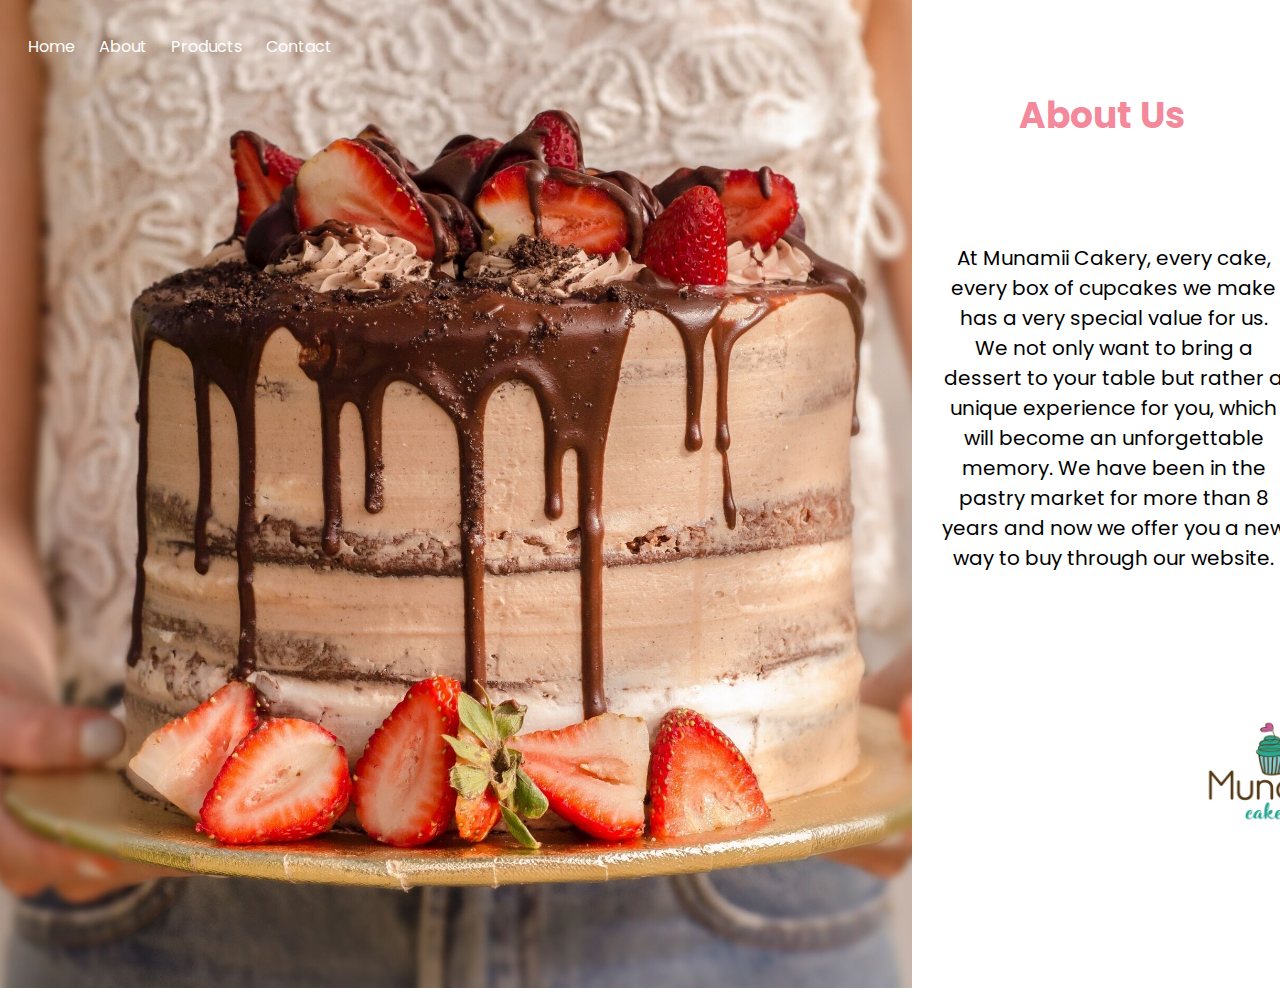
<file: about.html>
<!DOCTYPE html>
<html lang="en">
<head>
    <link href="https://fonts.googleapis.com/css2?family=Poppins&display=swap" rel="stylesheet">
    <link rel="stylesheet" href="munamii.css">
    <title>Munamii Cakery</title>

</head>
<body>
    <div class="flex-container">
        <div class="left">
            <nav>
                <ul class="menu">
                    <li><a href="index.html">Home</a></li>
                    <li><a href="about.html">About</a></li>
                    <li class="products">
                        <a href="products.html">Products</a>
                        <ul class="sub-menu">
                            <li><a href="cupcakes.html">Cupcakes</a></li>
                            <li><a href="weddingcakes.html">Wedding Cakes</a></li>
                        </ul>
                    </li>
                    <li><a href="contact.html">Contact</a></li>
                </ul>
            </nav>
            
        </div>
        <div class="right">        
            <h1 class="about-us">About Us</h1>
            <p class="about-p">
              At Munamii Cakery, every cake, every box of cupcakes we make has a very special value for us. We not only want to bring a dessert to your table but rather a unique experience for you, which will become an unforgettable memory. We have been in the pastry market for more than 8 years and now we offer you a new way to buy through our website.
            </p>
                <img src="Bild2.jpg" alt="" class="styled-image-about">
            </a>
        </div>
    </div>
     
        <footer>
        
    </footer>

</body>
</html>
</file>
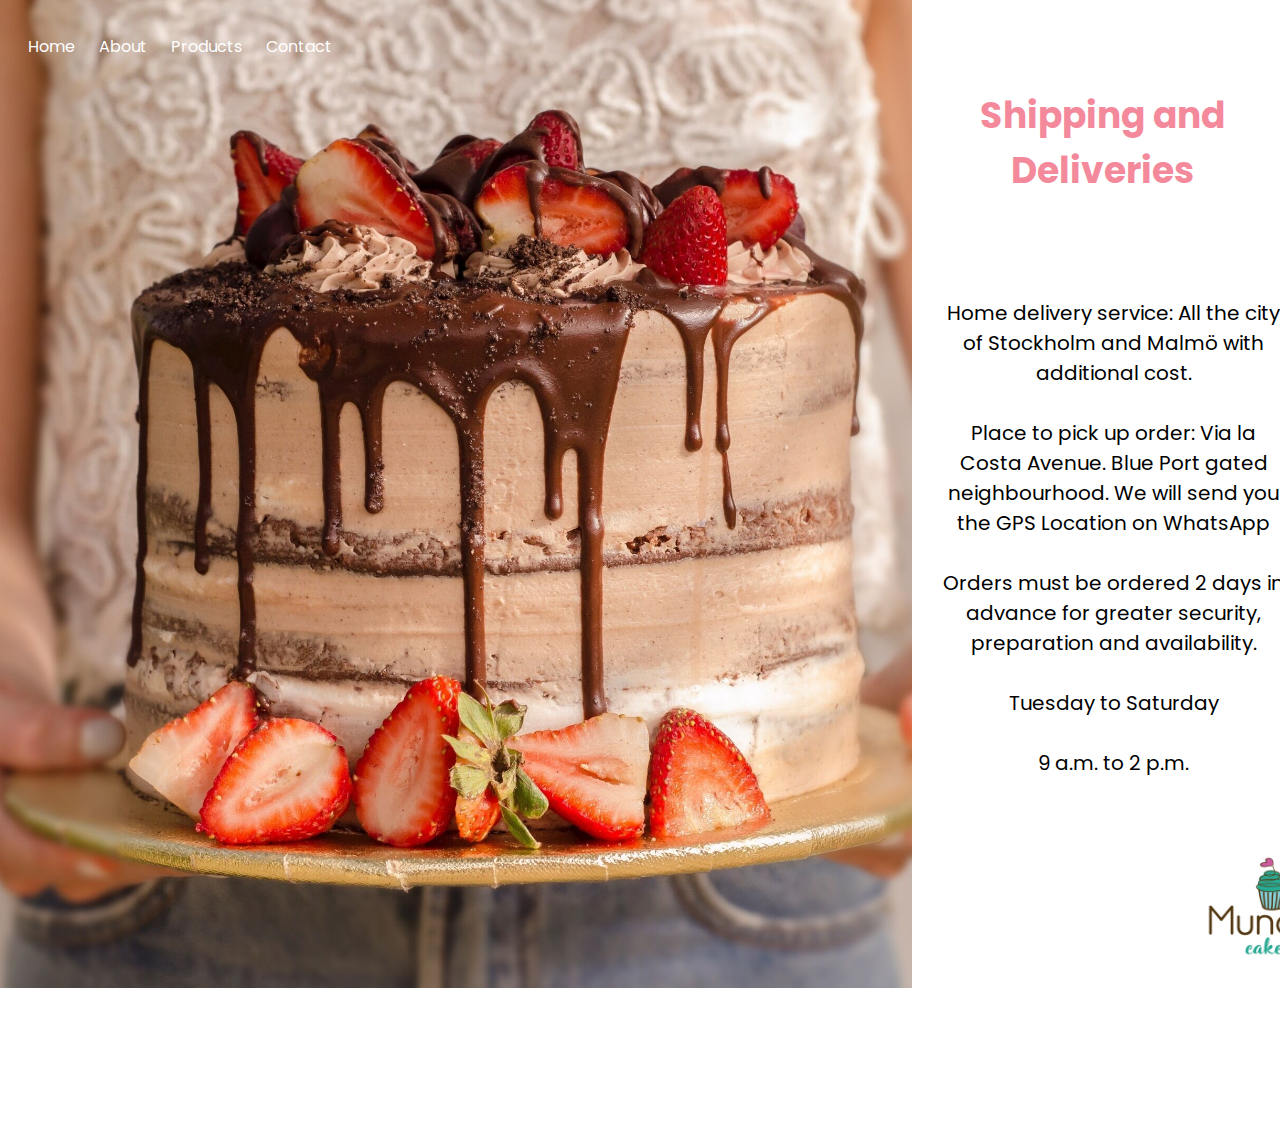
<file: contact.html>
<!DOCTYPE html>
<html lang="en">
<head>
    <link href="https://fonts.googleapis.com/css2?family=Poppins&display=swap" rel="stylesheet">
    <link rel="stylesheet" href="munamii.css">
    <title>Munamii Cakery</title>

</head>
<body>
    <div class="flex-container">
        <div class="left">
            <nav>
                <ul class="menu">
                    <li><a href="index.html">Home</a></li>
                    <li><a href="about.html">About</a></li>
                    <li class="products">
                        <a href="products.html">Products</a>
                        <ul class="sub-menu">
                            <li><a href="cupcakes.html">Cupcakes</a></li>
                            <li><a href="weddingcakes.html">Wedding Cakes</a></li>
                        </ul>
                    </li>
                    <li><a href="contact.html">Contact</a></li>
                </ul>
            </nav>
            
        </div>
        <div class="right">           
            <h1 class="about-us">Shipping and Deliveries</h1>
            <p class="about-p">
                Home delivery service: All the city of Stockholm and Malmö with additional cost. <br><br>
                Place to pick up order: Via la Costa Avenue. Blue Port gated neighbourhood. We will send you the GPS Location on WhatsApp <br><br>
                Orders must be ordered 2 days in advance for greater security, preparation and availability.
               <br> <br> Tuesday to Saturday
                 <br><br>9 a.m. to 2 p.m.
            </p>
                <img src="Bild2.jpg" alt="" class="styled-image-contact">
            </a>
        </div>
    </div>
     
        <footer>
        
    </footer>

</body>
</html>
</file>
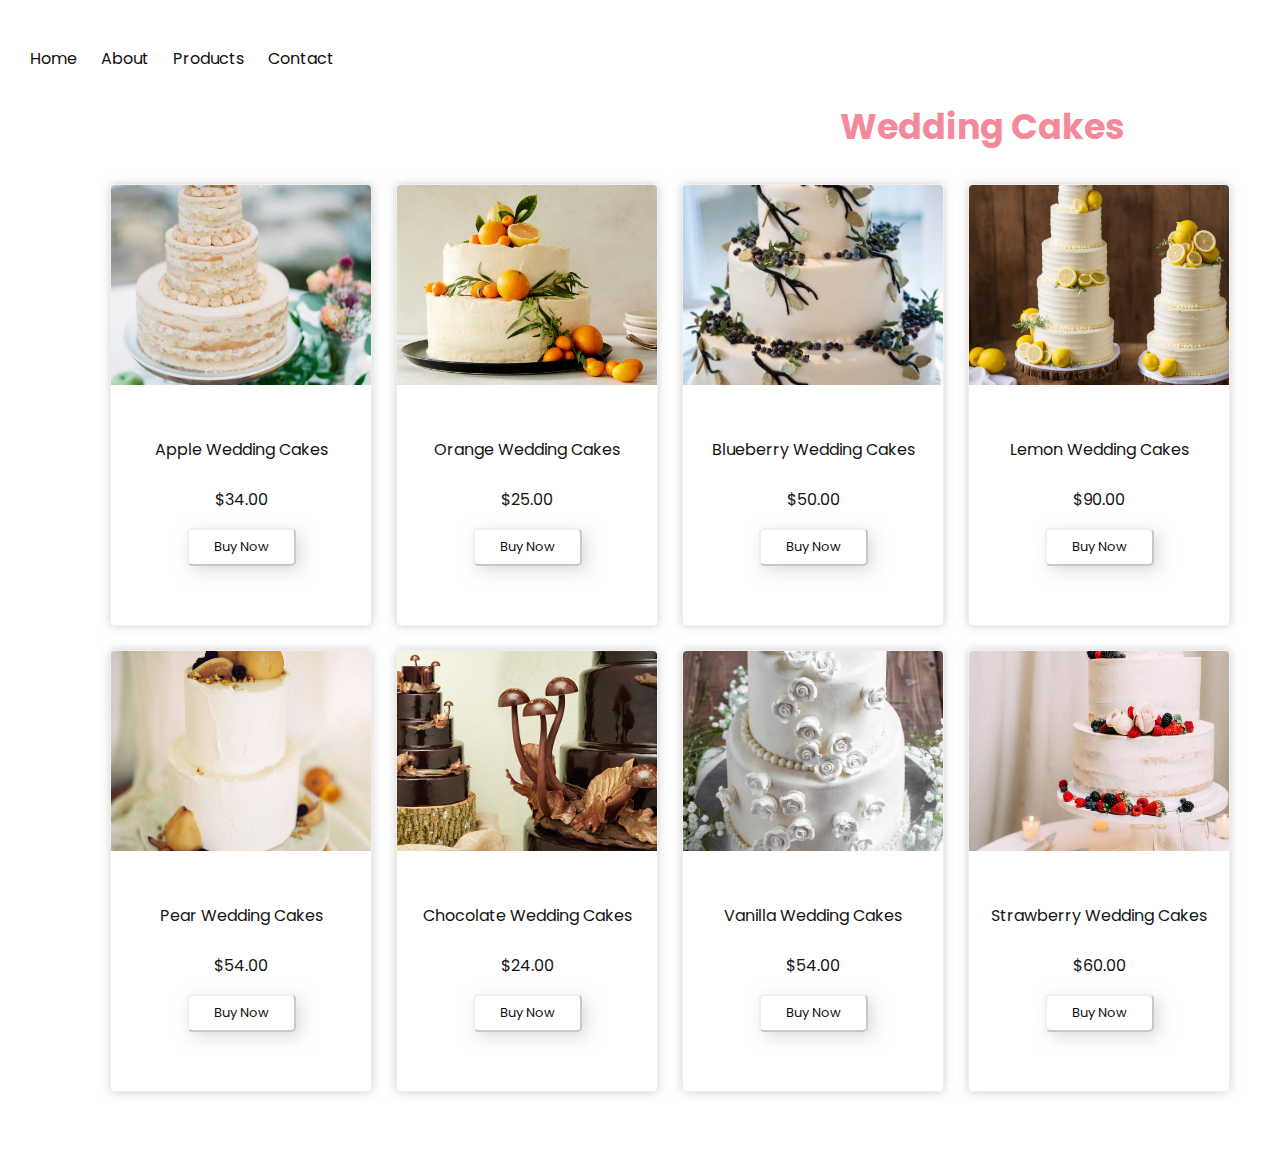
<file: weddingcakes.html>
<!DOCTYPE html>
<html lang="en">
<head>
    <link href="https://fonts.googleapis.com/css2?family=Poppins&display=swap" rel="stylesheet">
    <link rel="stylesheet" href="weddingcakes.css">
    <title>Munamii Cakery</title>

</head>

<body>
    <div class="flex-container">
        <div class="left">
            <nav>
                <ul class="menu">
                    <li><a href="index.html">Home</a></li>
                    <li><a href="about.html">About</a></li>
                    <li class="products">
                        <a href="products.html">Products</a>
                        <ul class="sub-menu">
                            <li><a href="cupcakes.html">Cupcakes</a></li>
                            <li><a href="weddingcakes.html">Wedding Cakes</a></li>
                        </ul>
                    </li>
                    <li><a href="contact.html">Contact</a></li>
                </ul>
            </nav>
            <h1 class="h1cupcakes">Wedding Cakes</h1>

<div class="container">
    <div class="row">
        <div class="box">
             <img src="images/Bild20.jpg" alt="Image 1">  
            <p>Apple Wedding Cakes</p>
            <p class="price">$34.00</p> 
            <button class="buy-button">Buy Now</button>
        </div>
        <div class="box">
            <img src="images/Bild21.jpg" alt="Image 2">
            <p>Orange Wedding Cakes</p>
            <p class="price">$25.00</p> 
            <button class="buy-button">Buy Now</button>
        </div>
        <div class="box">
            <img src="images/Bild22.jpg" alt="Image 3">
            <p>Blueberry Wedding Cakes</p>
            <p class="price">$50.00</p> 
            <button class="buy-button">Buy Now</button>
        </div>
        <div class="box">
            <img src="images/Bild23.jpeg" alt="Image 4">
            <p>Lemon Wedding Cakes</p>
            <p class="price">$90.00</p> 
            <button class="buy-button">Buy Now</button>
        </div>
    </div>
    
   <!-- Second row with 4 boxes -->
<div class="row">
    <div class="box">
        <img src="images/Bild24.jpg" alt="Image 5">
        <p>Pear Wedding Cakes</p>
        <p class="price">$54.00</p> 
        <button class="buy-button">Buy Now</button>
    </div>
    <div class="box">
        <img src="images/Bild25.jpg" alt="Image 6">
        <p>Chocolate Wedding Cakes</p>
        <p class="price">$24.00</p> 
        <button class="buy-button">Buy Now</button>
    </div>
    <div class="box"> <!-- Removed the extra space -->
        <img src="images/Bild26.jpg" alt="Image 7">
        <p>Vanilla Wedding Cakes</p>
        <p class="price">$54.00</p> 
        <button class="buy-button">Buy Now</button>
    </div>
    <div class="box">
        <img src="images/Bild27.jpg" alt="Image 8">
        <p>Strawberry Wedding Cakes</p>
        <p class="price">$60.00</p> 
        <button class="buy-button">Buy Now</button>
    </div>
</div>
   
        <footer>
          
    </footer>

</body>
</html>
</file>
<file: munamii.css>
.flex-container{
    display: flex;
}

  .left {
    position: relative; /* Make the container a positioning context */
    width: 1178px; /* Set the width of the container */
    height: 1000px; /* Set the height of the container */
    background: url('Bild1.jpg') no-repeat center center;
    background-size: cover; /* Make the image cover the container */
    margin-top: -20px;
    margin-left: -10px;
}


/* Style the navigation menu */
nav {
    position: absolute;
    top: 20px;
    left: 20px;
    right: 0;   
}

/* Style the menu container with a background color */
.menu {
    padding: 10px; /* Add padding to create spacing around the menu */
}

/* Style the list items within the menu */
.menu ul {
    list-style-type: none;
    padding: 0;
    margin: 0;
}

.menu li {
    display: inline;
    margin-right: 20px;
    transition: color 0.3s; /* Add a smooth color transition on hover */
    color: #fff; /* Set the default font color to white */
}

.menu a:hover {
    color: rgb(243, 137, 155); /* Set the font color to a different color on hover (e.g., pink) */
}

a {
    text-decoration: none;
    color: #ffffff;
    font-family: 'Poppins', sans-serif;
    transition: color 0.4s;
}

.right img {
    width: 140px;
    margin-top: 220px;
    margin-left: 280px;
}

.right {
    margin-right: -22px;
    margin-top: -20px;
    width: 39%;
    background-color: rgb(255, 255, 255);   
}

h1 {
    font-size: 20px;
    text-align: center;
    margin-top: 50px;
    margin-left: 0px;
    font-family: 'Poppins', sans-serif;
}

.styled-button {
    background-color: #30d8b3; 
    color: #fff; 
    border: none; 
    padding: 13px 60px; 
    border-radius: 3px; 
    cursor: pointer; 
    font-family: 'Poppins', sans-serif;
    font-size: 20px;
    margin-left: 285px;
    margin-top: 40px;
    transition: opacity 0.4s;
}

.styled-button:hover {
    opacity: 0.8; /* Change the opacity on hover (0.8 = 80% opacity) */
}

main {
    height: 1000px; /* Set the desired height */
    width: 80%; /* Set the desired width */
}

.menu {
    list-style: none;
    padding: 0;
  }
  
  .menu > li {
    display: inline-block;
    margin: 10px;
    position: relative;
  }
  
  .menu a {
    text-decoration: none;
    color: #ffffff;
  }
  
  .sub-menu {
    display: none;
    position: absolute;
    top: 100%;
    left: 0;
  }
  
  .products:hover .sub-menu {
    display: block;
  }
   
   /* About and Contact css*/

  .about-p {
    margin-top: 100px;
    margin-left: 30px;
    width: 90%;
    text-align: center;
    font-size: 20px;
    font-family: 'Poppins', sans-serif;
    
  }

  .styled-image-about {
    max-width: 100%; /* Ensure the image doesn't exceed its container's width */
    display: block; /* Removes any default inline spacing */
    margin: 0 auto; /* Center the image horizontally within its container */
    position: relative;
    top: -80px;
    left: 10px;

}

.styled-button-about {
    background-color: #30d8b3; 
    color: #fff; 
    border: none; 
    padding: 13px 60px; 
    border-radius: 3px; 
    cursor: pointer; 
    font-family: 'Poppins', sans-serif;
    font-size: 20px;
    margin-left: 285px;
    margin-top: 70px;
    transition: opacity 0.4s;
}
.styled-button-about:hover {
    opacity: 0.8; /* Change the opacity on hover (0.8 = 80% opacity) */
}
 
h1.about-us {
    font-size: 36px; /* Example font size */
    color: rgb(243, 137, 155);
    margin: 20px 0; /* Example margin */
    margin-top: 100px;
    font-weight: bold; /* Example font weight */
    /* Add any other styles you want for this specific heading */
}
  
.styled-image-contact {
    max-width: 100%; /* Ensure the image doesn't exceed its container's width */
    display: block; /* Removes any default inline spacing */
    margin: 0 auto; /* Center the image horizontally within its container */
    position: relative;
    top: -150px;
    left: 10px;
}
</file>
<file: weddingcakes.css>
.flex-container{
    display: flex;
}


/* Style the navigation menu */
nav {
    position: absolute;
    top: 20px;
    left: 20px;
    right: 0;   
}

/* Style the menu container with a background color */
.menu {
    padding: 10px; /* Add padding to create spacing around the menu */
}

/* Style the list items within the menu */
.menu ul {
    list-style-type: none;
    padding: 0;
    margin: 0;
}

.menu li {
    display: inline;
    margin-right: 20px;
    transition: color 0.3s; /* Add a smooth color transition on hover */
    color: #131212; /* Set the default font color to white */
}

.menu a:hover {
    color: rgb(243, 137, 155); /* Set the font color to a different color on hover (e.g., pink) */
}

a {
    text-decoration: none;
    color: #0f0e0e;
    font-family: 'Poppins', sans-serif;
    transition: color 0.4s;
}

.menu {
    list-style: none;
    padding: 0;
  }
 
  
.menu > li {
    display: inline-block;
    margin: 10px;
    position: relative;
  }
  
.menu a {
    text-decoration: none;
    color: #111010;
  }
  
.sub-menu {
    display: none;
    position: absolute;
    top: 100%;
    left: 0;
  }
  
.products:hover .sub-menu {
    display: block;
  }
   
 
  .box {
    width: 220px;
    height: 400px;
    background-color: rgba(255, 255, 255, 0.5); /* Use rgba for a transparent background */
    color: #141414;
    text-align: center;
    display: inline-block;
    margin: 10px;
    padding: 20px;
    border: 1px solid #dfdede;
    position: relative; 
    top: 100px; 
    left: 30px; 
    font-family: 'Poppins', sans-serif;
    border-radius: 5px;
    border-color: rgba(240, 238, 238, 0.979);
    box-shadow: 0 0 10px rgba(160, 159, 159, 0.5);
    overflow: hidden; 
    cursor: pointer;
    transition: box-shadow 0.2s ease, background-color 0.2s ease;
}

.box:hover {
    background-color: rgba(240, 241, 241, 0.527);
}

.row {
    text-align: center;
}

.box img { 
    width: 120%;
    height: 50%;
    object-fit: cover;
    margin: 0; /* Remove any margin */
    padding: 0; /* Remove any padding */
    position: relative; /* Use relative positioning */
    top: -20px; /* Move the image 10 pixels down */
    left: -20px; /* Move the image 10 pixels to the right */
}

.box p {
    margin-top: 25px;
}

h1.h1cupcakes {
    margin-left: 840px;
    margin-top: 100px;
    font-size: 35px; 
    color: rgb(243, 137, 155);
    font-family: 'Poppins', sans-serif;
}
.container {
    text-align: center; 
    position: absolute;
    top: 60%; 
    left: 50%; 
    transform: translate(-50%, -50%); 
    width: 100%;
}

body {
    width: 100%; 
    height: 130vh; 
    margin: 0; 
    padding: 0; 
    background-color: rgb(255, 255, 255);
}

.buy-button {
    background-color: #ffffff; 
    color: #111111; 
    padding: 7px 25px; 
    cursor: pointer; 
    font-size: 13px; 
    border-color: rgba(223, 223, 223, 0.479);
    border-radius: 5px;
    font-family: 'Poppins', sans-serif;
    transition: background-color 0.2s ease;
    box-shadow: 5px 5px 15px rgba(189, 188, 188, 0.5); 
}

.buy-button:hover {
    background-color: rgb(247, 179, 191);
}
</file>
